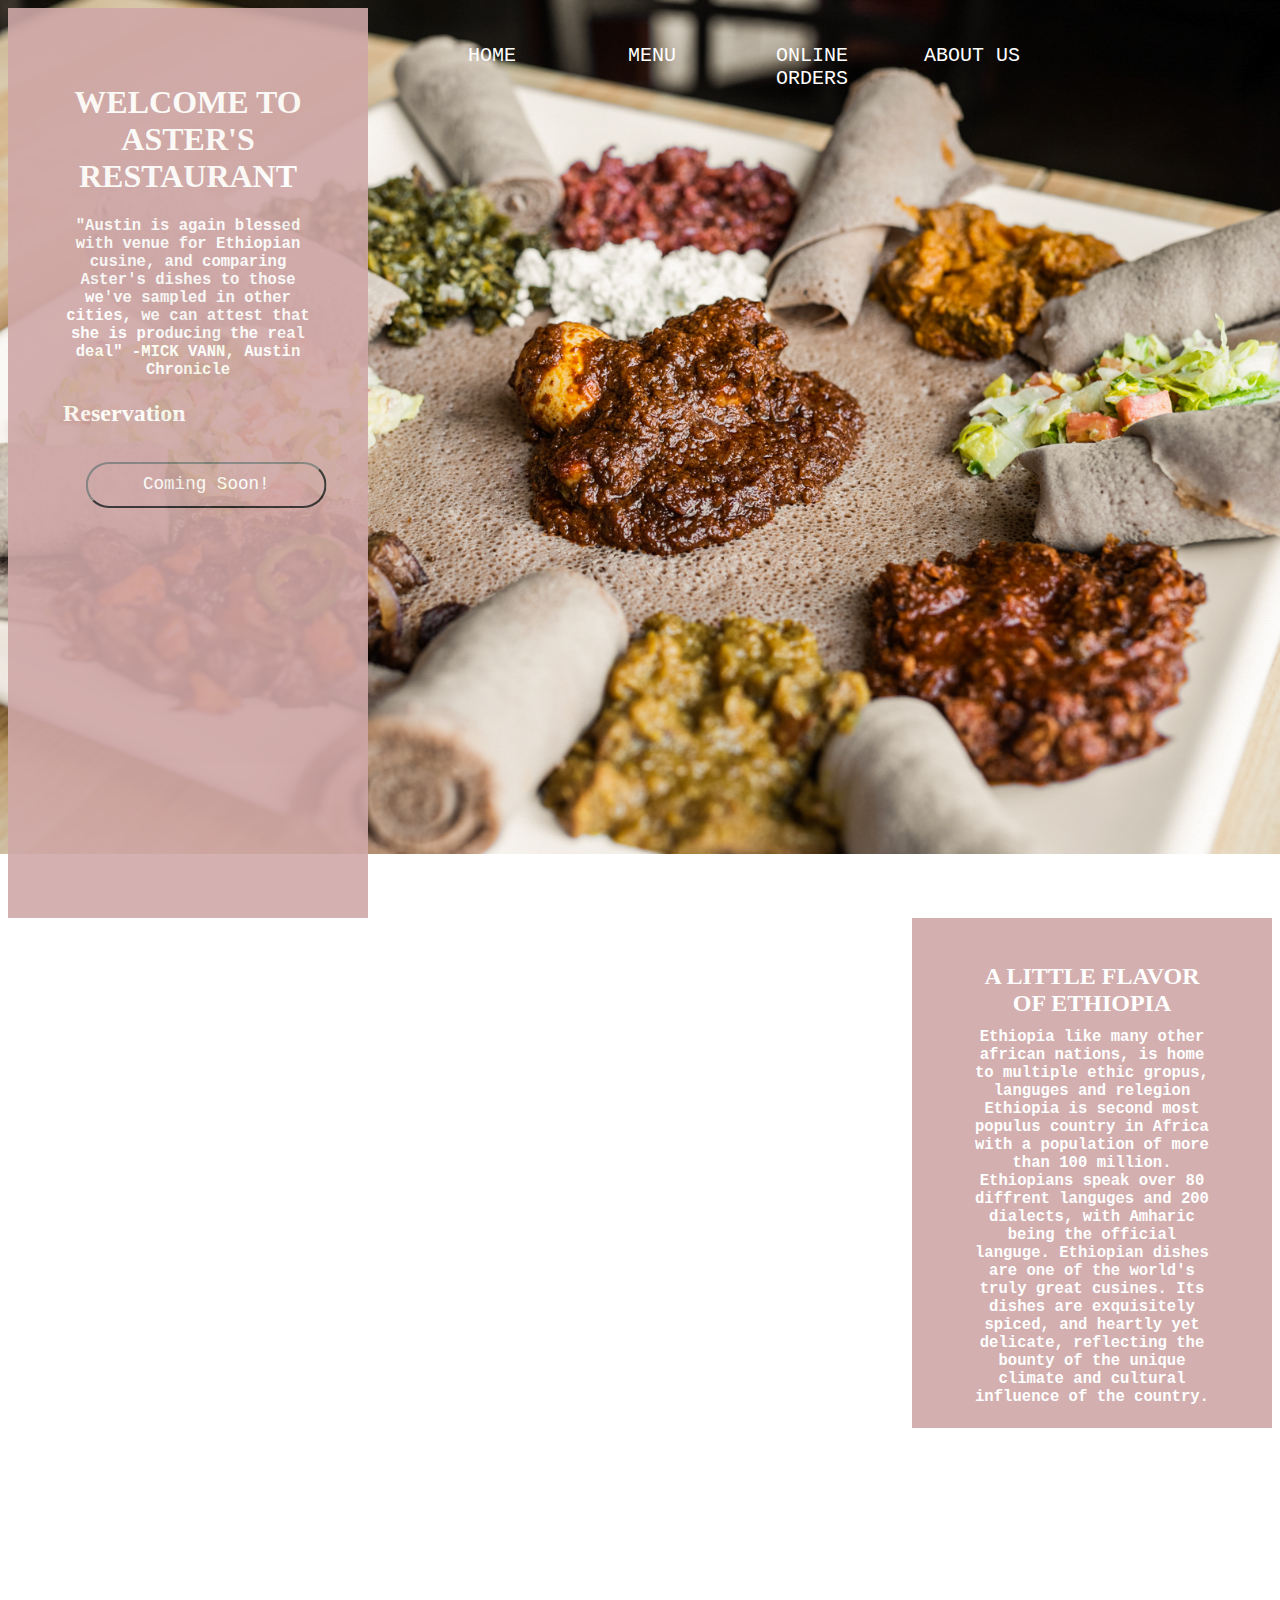
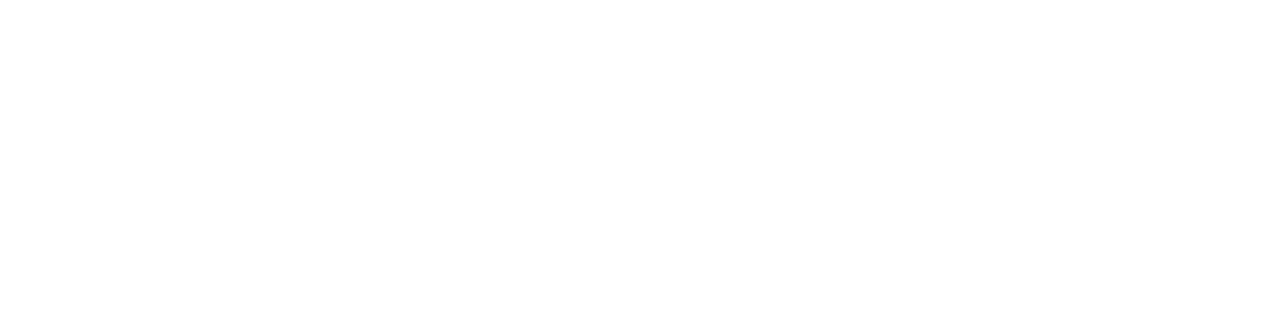
<file: src/index.html>
<!DOCTYPE html>
<html lang="en">
  <head>
    <meta charset="UTF-8" />
    <meta http-equiv="X-UA-Compatible" content="IE=edge" />
    <meta name="viewport" content="width=device-width, initial-scale=1.0" />
    <title>ASTER'S ETHIOPIAN RESTAURANT</title>
    <link rel="icon" type="image/svg+xml" href="/Images/favicon.svg">
    <link rel="stylesheet" href="/src/css/style.css" />
  </head>
  <body class="main">
    <div class="box">
      <ul type="none">
        <li><a href="#home">HOME</a></li>
        <li><a href="./menu.html">MENU</a></li>
        <li><a href="">ONLINE ORDERS</a></li>
        <li><a href="./about.html">ABOUT US</a></li>
      </ul>
    </div>
    <div class="background"></div>
    <div class="wd">
      <h1>WELCOME TO ASTER'S RESTAURANT</h1>

      <h4>
        "Austin is again blessed with venue for Ethiopian cusine, and comparing
        Aster's<b>
          dishes to those we've sampled in other cities, we can attest that she
          is<b> producing the real deal" -MICK VANN, Austin Chronicle </b>
        </b>
      </h4>

      <h2>Reservation</h2>
      <div class="opt">
        <form action="" method="post">
          <input type="button" value="Coming Soon!" />
        </form>
      </div>
    </div>
    <div class="anotherImage">
      <div class="wdNext">
        <h2>A little Flavor of Ethiopia</h2>

        <h4>
          Ethiopia like many other african nations, is home to multiple ethic
          gropus, languges and relegion Ethiopia is second most populus country
          in Africa with a population of more than 100 million.<b>
            Ethiopians speak over 80 diffrent languges and 200 dialects, with
            Amharic being the official languge.
          </b>
          Ethiopian dishes are one of the world's truly great cusines. Its
          dishes are exquisitely spiced, and heartly<b>
            yet delicate, reflecting the bounty of the unique climate and
            cultural influence of the country.
          </b>
        </h4>
      </div>
    </div>
    <div class="otherInfo"></div>
    
    <!-- menu -->
    <!-- online orders -->
    <script type="text/javascript" src="index.js"></script>
  </body>
</html>
</file>
<file: src/css/style.css>
/* @import url(https://fonts.googleapis.com/css?family=Josefin+Sans:300,400); */
.box {
    width: 900px;
    float: right;
    border: 1px solid none;
}

.box ul li {
    width: 120px;
    font-size: 20px;
    float: left; 
    margin: 50x auto;
    text-align: center;
    padding:20px;
    font-family: courier,arial,helvetica;
    transition: transform .2s;
    font-weight: 800;
}

.box ul li a {
    text-decoration: none;
    color: rgb(255, 255, 255);
    font-weight: 500;

}
.box ul li:hover {
    background-color: rgb(207, 167, 167);
    transform: scale(1.2);
}
.box ul li a:hover {
    color: white;
    font-weight: 800;  
}
.main {
    font-family:latha;
    color: white;
    background-image:url(/Images/foodBackground.jpg);
    background-size: contain;
    background-repeat: no-repeat;
    /* background-attachment: scroll; */
}
.wd {
    width: 250px;
    height: 800px;
    background-color: rgb(207, 167, 167);
    opacity: 0.9;
    padding: 55px;
    margin-right: 0px;
    transition: transform .2s;
    /* filter: drop-shadow(8px); */
}
.wd h1{
    text-align: center;
    text-transform: uppercase;
    font-weight: 100px;
     
}
h4{
    text-align: center;
    /* text-transform: uppercase; */
    font-weight: 100px;
    font-size: larger; 
    font-family: monospace;
}

.opt form{
    background-color: rgba(207, 167, 167, 0.836);
    color: white;
    font-size: medium;
    padding: 10px;
    margin: -14px auto;
    padding-left: 50px;
    padding-right: 50px;
    text-align: center;
    
}
form , input[type="button"] {
    background-color: rgba(207, 167, 167, 0.836);
    color: white;
    font-size: medium;
    padding: 10px;
    margin: 20px -18px auto;
    padding-left: 50px;
    padding-right: 50px;
    text-align: center;
    transition: transform .1s;
    font-family: courier,arial,helvetica;
    border-radius: 50px;
    border-color: grey;
}
form, input[type="button"]:hover {
    background-color: rgba(207, 167, 167, 0.836);
    transform: scale(1.1);
    font-weight: bolder;
    text-transform: capitalize;
    border-radius: 50px;
    
}
.anotherImage {
    background-image: url('/Images/buffet.jpg');
    min-height: 500px;
    min-width: 500px;
    background-attachment: fixed;
    background-position: center;
    background-repeat: no-repeat;
    background-size: cover;
}
/* @media only screen and (max-device-width: 1366px) {
    .parallax {
      background-attachment: scroll;
    }
  } */
  .wdNext {
    width: 250px;
    height: 400px;
    background-color: rgb(207, 167, 167);
    opacity: 0.9;
    padding: 55px;
    margin-right: 0px;
    transition: transform .2s;
    float: right;
  }
  .wdNext h2{
    text-align: center;
    text-transform: uppercase;
    font-weight: 100px;
    margin: -10px auto;
}
.wdNext h4{
    text-align: center;
    /* text-transform: uppercase; */
    font-weight: 100px;
    font-size: larger; 
    font-family: monospace;
}
.otherInfo {
      /* The image used */
  background-image: url("https://images.happycow.net/venues/1024/15/23/hcmp152366_835814.jpeg");
  background-repeat: no-repeat;
  background-size: 500px 500px;

  /* Set a specific height */
  min-height: 500px;

  /* Create the parallax scrolling effect */
  background-attachment: fixed;
  background-position: center;
  background-repeat: no-repeat;
  background-size: cover;
  filter: blur(3);
}
/* section {
    position: relative;
    width: 100%;
    height: 100%;
  }
  section::after {
    position: absolute;
    bottom: 0;
    left: 0;
    content: '';
    width: 100%;
    height: 80%;
    background: -webkit-linear-gradient(top,rgba(0,0,0,0) 0,rgba(0,0,0,.8) 80%,rgba(0,0,0,.8) 100%);
    background: linear-gradient(to bottom,rgba(0,0,0,0) 0,rgba(0,0,0,.8) 80%,rgba(0,0,0,.8) 100%);
  }
  section h1 {
    position: absolute;
    top: 50%;
    left: 50%;
    z-index: 2;
    -webkit-transform: translate(-50%, -50%);
    transform: translate(-50%, -50%);
    color: #fff;
    font : normal 300 64px/1 'Josefin Sans', sans-serif;
    text-align: center;
    white-space: nowrap;
  }
  
  #section01 { background: url(https://picsum.photos/1200/800?image=575) center center / cover no-repeat;} */
</file>
